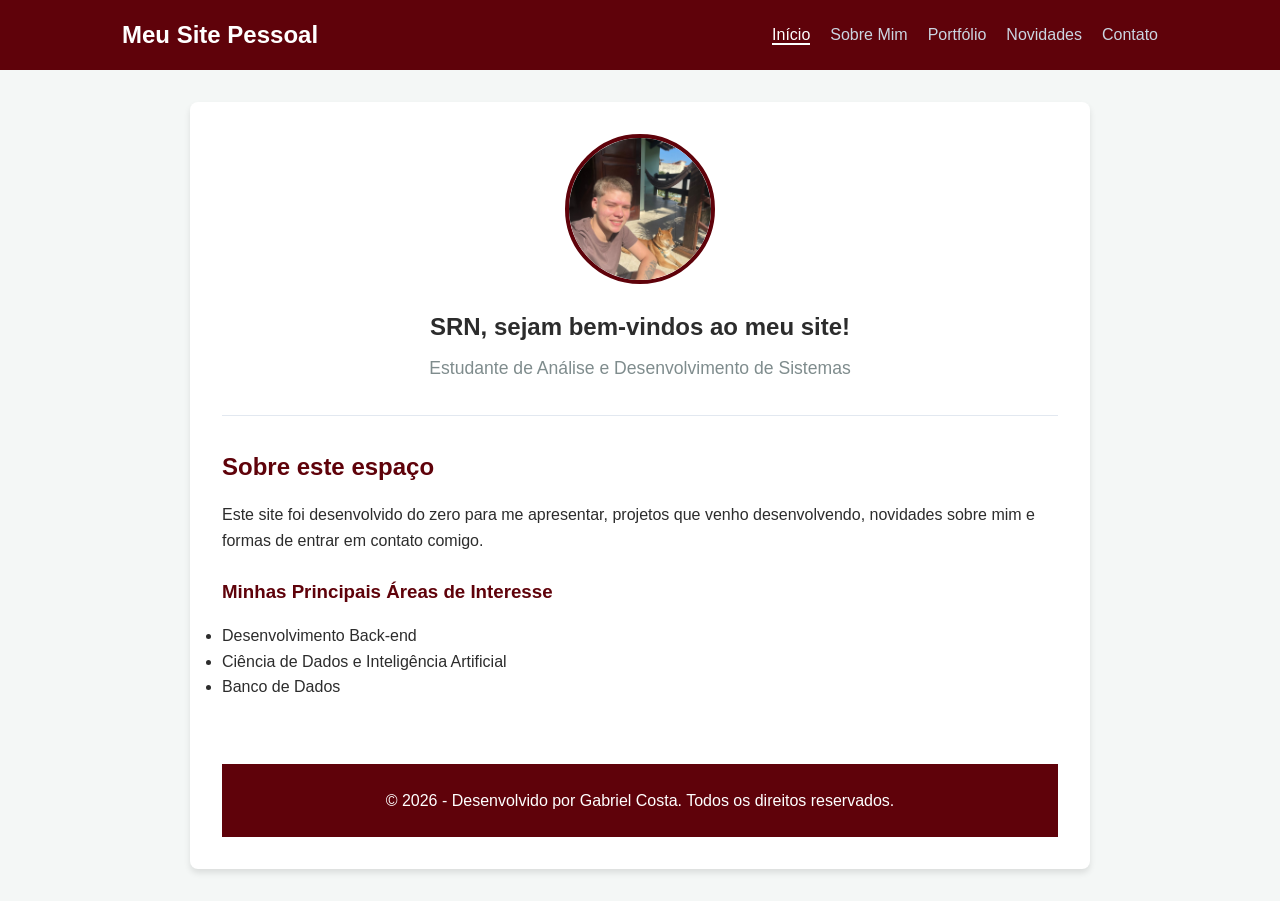
<file: index.html>
<!DOCTYPE html>
<html lang="pt-BR">
<head>
    <meta charset="UTF-8">
    <meta name="viewport" content="width=device-width, initial-scale=1.0">
    <title>Meu Site Pessoal - Home</title>
    <link rel="stylesheet" href="Stylepaginaprincipal.css">
</head>
<body>

    
    <header>
        <nav class="navbar">
            <div class="logo">Meu Site Pessoal</div>
            <ul class="nav-links">
                <li><a href="index.html" class="active">Início</a></li>
                <li><a href="sobre.html">Sobre Mim</a></li>
                <li><a href="portfolio.html">Portfólio</a></li>
                <li><a href="novidades.html">Novidades</a></li>
                <li><a href="contato.html">Contato</a></li>
            </ul>
        </nav>
    </header>
                                                        
    <main class="container">
        <section class="perfil-section">
            <img src="fotoeu.jpg" alt="Foto de perfil de Gabriel Costa" class="foto-perfil">
            <h1>SRN, sejam bem-vindos ao meu site!</h1>
            <p class="subtitulo">Estudante de Análise e Desenvolvimento de Sistemas</p>
        </section>

        <hr>

        <section class="conteudo-geral">
            <h2>Sobre este espaço</h2>
            <p>Este site foi desenvolvido do zero para me apresentar, projetos que venho desenvolvendo, novidades sobre mim e formas de entrar em contato comigo. </p>
            
            <h3>Minhas Principais Áreas de Interesse</h3>
            <ul>
                <li>Desenvolvimento Back-end</li>
                <li>Ciência de Dados e Inteligência Artificial</li>
                <li>Banco de Dados</li>
            </ul>

           
    <footer>
        <p>&copy; 2026 - Desenvolvido por Gabriel Costa. Todos os direitos reservados.</p>
    </footer>

</body>
</html>
</file>
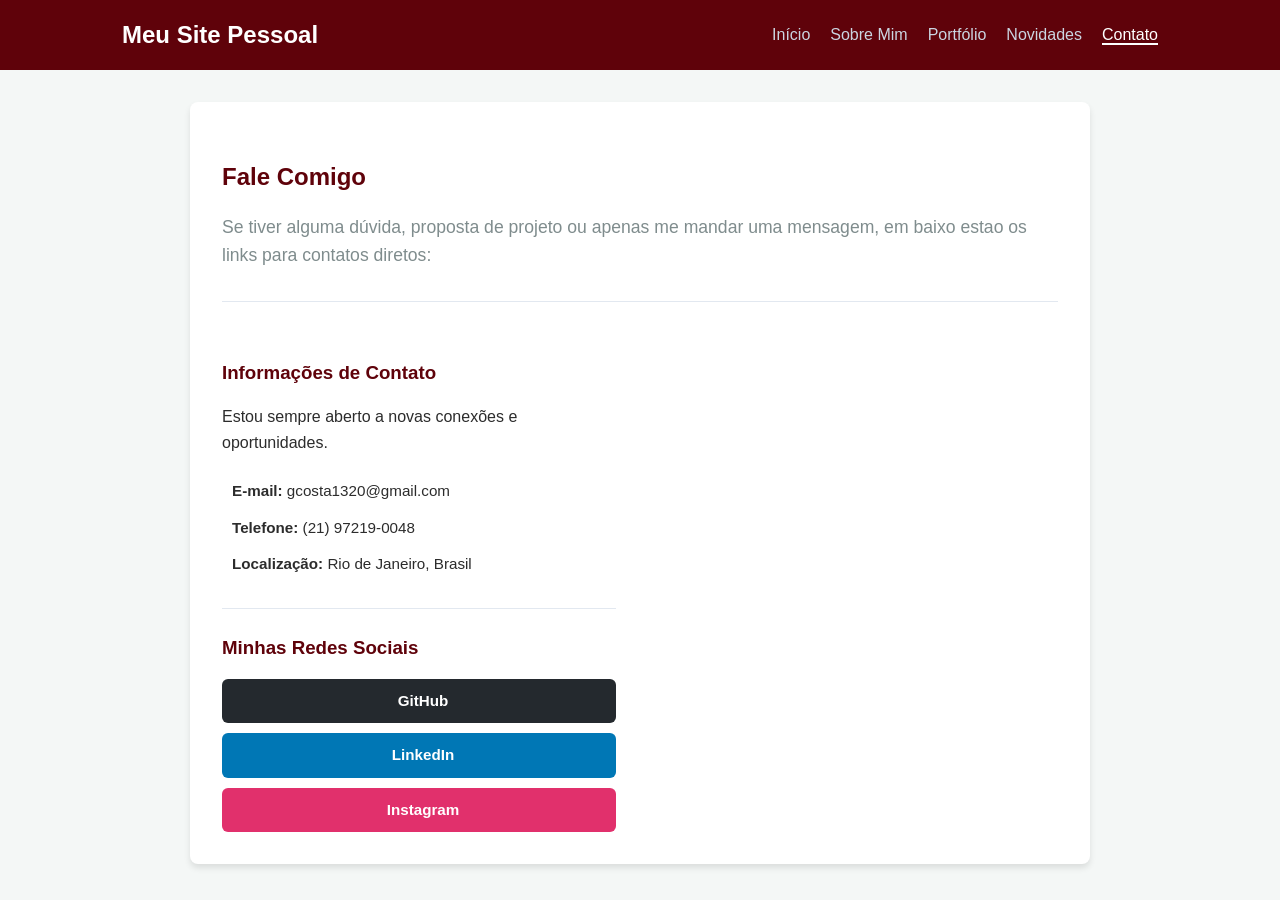
<file: Contato.html>
<!DOCTYPE html>
<html lang="pt-BR">
<head>
    <meta charset="UTF-8">
    <meta name="viewport" content="width=device-width, initial-scale=1.0">
    <title>Meu Site Pessoal - Contato</title>
    <link rel="stylesheet" href="Stylepaginaprincipal.css">
    <link rel="stylesheet" href="Stylecontato.css">
</head>
<body>


    <header>
        <nav class="navbar">
            <div class="logo">Meu Site Pessoal</div>
            <ul class="nav-links">
                <li><a href="index.html">Início</a></li>
                <li><a href="sobre.html">Sobre Mim</a></li>
                <li><a href="portfolio.html">Portfólio</a></li>
                <li><a href="novidades.html">Novidades</a></li>
                <li><a href="contato.html" class="active">Contato</a></li>
            </ul>
        </nav>
    </header>

   
    <main class="container">
        <section class="secao-titulo">
            <h2>Fale Comigo</h2>
            <p class="subtitulo">Se tiver alguma dúvida, proposta de projeto ou apenas me mandar uma mensagem, em baixo estao os links para contatos diretos: </p>
        </section>

        <hr>

        <div class="duas-colunas-contato">
            <div class="info-contato">
                <h3>Informações de Contato</h3>
                <p>Estou sempre aberto a novas conexões e oportunidades.</p>
                
                <ul class="lista-contatos-diretos">
                    <li><i class="fa-solid fa-envelope"></i> <strong>E-mail:</strong> gcosta1320@gmail.com</li>
                    <li><i class="fa-solid fa-phone"></i> <strong>Telefone:</strong> (21) 97219-0048</li>
                    <li><i class="fa-solid fa-location-dot"></i> <strong>Localização:</strong> Rio de Janeiro, Brasil</li>
                </ul>

                <hr class="divisor-social">

                <h3>Minhas Redes Sociais</h3>
                <div class="redes-sociais">
                    <a href="https://github.com/gcosta1320-glitch" target="_blank" class="social-btn github"><i class="fa-brands fa-github"></i> GitHub</a>
                    <a href="https://www.linkedin.com/in/gabriel-costa-lima-barbar%C3%A1-4bb4b9370/" target="_blank" class="social-btn linkedin"><i class="fa-brands fa-linkedin"></i> LinkedIn</a>
                    <a href="https://www.instagram.com/costaggb_/" target="_blank" class="social-btn instagram"><i class="fa-brands fa-instagram"></i> Instagram</a>
                </div>
            </div>


</body>
</html>
</file>
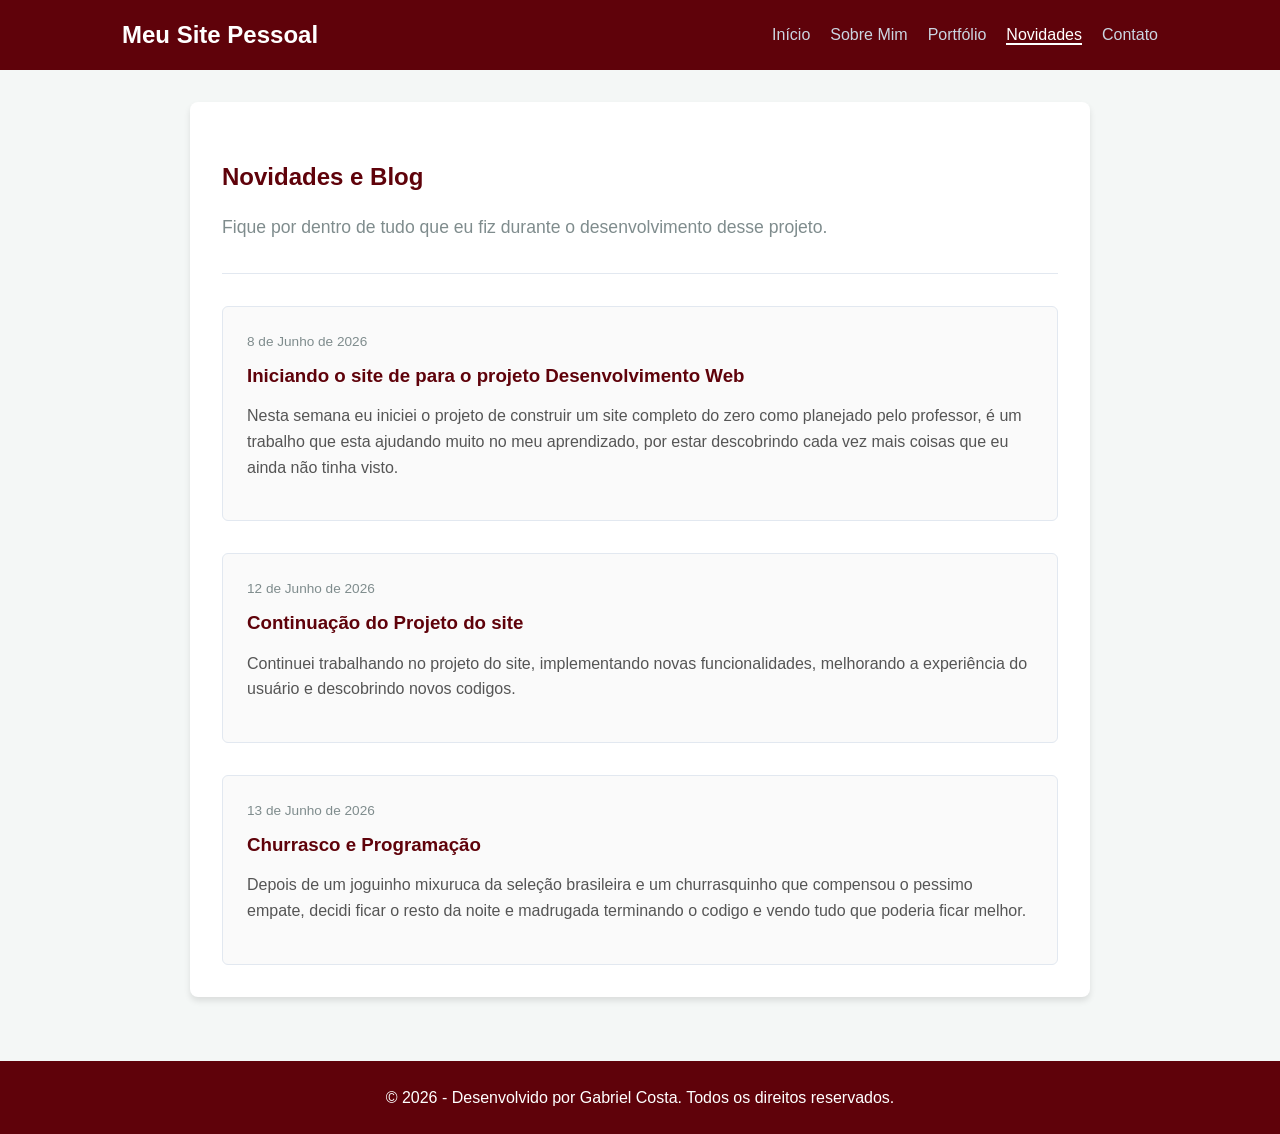
<file: Novidades.html>
<!DOCTYPE html>
<html lang="pt-BR">
<head>
    <meta charset="UTF-8">
    <meta name="viewport" content="width=device-width, initial-scale=1.0">
    <title>Meu Site Pessoal - Novidades</title>
    <link rel="stylesheet" href="Stylepaginaprincipal.css">
    <link rel="stylesheet" href="Stylenovidades.css">
</head>
<body>

    <header>
        <nav class="navbar">
            <div class="logo">Meu Site Pessoal</div>
            <ul class="nav-links">
                <li><a href="index.html">Início</a></li>
                <li><a href="sobre.html">Sobre Mim</a></li>
                <li><a href="portfolio.html">Portfólio</a></li>
                <li><a href="novidades.html" class="active">Novidades</a></li>
                <li><a href="contato.html">Contato</a></li>
            </ul>
        </nav>
    </header>


    <main class="container">
        <section class="secao-titulo">
            <h2>Novidades e Blog</h2>
            <p class="subtitulo">Fique por dentro de tudo que eu fiz durante o desenvolvimento desse projeto. </p>
        </section>

        <hr>

        <div class="feed-novidades">
            
            <article class="post-novidade">
                <div class="post-meta">
                    <span class="data-post"> 8 de Junho de 2026</span> 
                </div>
                <h3>Iniciando o site de para o projeto Desenvolvimento Web </h3>
                <p>Nesta semana eu iniciei o projeto de construir um site completo do zero como planejado pelo professor, é um trabalho que esta ajudando muito no meu aprendizado, por estar descobrindo cada vez mais coisas que eu ainda não tinha visto.</p>
            </article>

            <article class="post-novidade">
                <div class="post-meta">
                    <span class="data-post">12 de Junho de 2026</span> 
                </div>
                <h3>Continuação do Projeto do site</h3>
                <p>Continuei trabalhando no projeto do site, implementando novas funcionalidades, melhorando a experiência do usuário e descobrindo novos codigos.</p>
            </article>

            <article class="post-novidade">
                <div class="post-meta">
                    <span class="data-post">13 de Junho de 2026</span> 
                </div>
                <h3>Churrasco e Programação</h3>
                <p>Depois de um joguinho mixuruca da seleção brasileira e um churrasquinho que compensou o pessimo empate, decidi ficar o resto da noite e madrugada terminando o codigo e vendo tudo que poderia ficar melhor.</p>
            </article>

        </div>
    </main>

    <footer>
        <p>&copy; 2026 - Desenvolvido por Gabriel Costa. Todos os direitos reservados.</p>
    </footer>

</body>
</html>
</file>
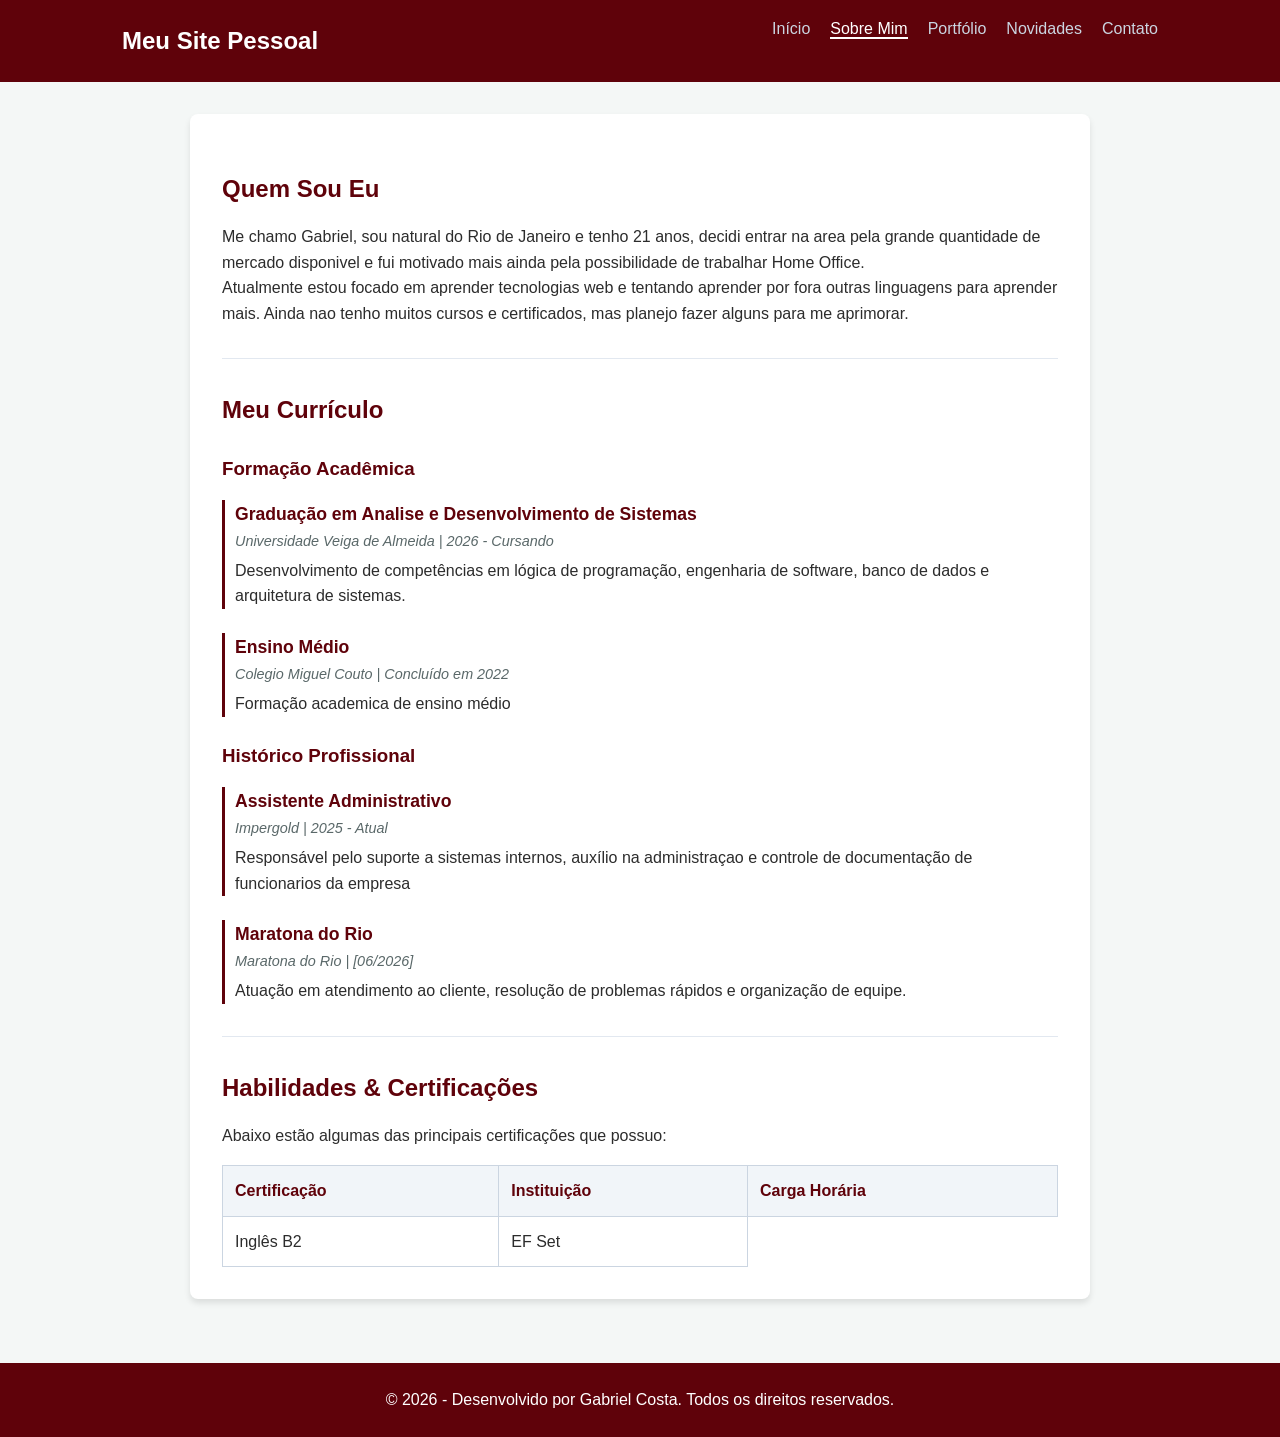
<file: Sobre.html>
<!DOCTYPE html>
<html lang="pt-BR">
<head>
    <meta charset="UTF-8">
    <meta name="viewport" content="width=device-width, initial-scale=1.0">
    <title>Meu Site Pessoal - Sobre Mim</title>
    <link rel="stylesheet" href="Stylepaginaprincipal.css">
    <link rel="stylesheet" href="Stylesobremim.css">
</head>
<body>

    
    <header>
        <nav class="navbar">
            <div class="logo">Meu Site Pessoal</div>
            <ul class="nav-links">
                <li><a href="index.html">Início</a></li>
                <li><a href="sobre.html" class="active">Sobre Mim</a></li>
                <li><a href="portfolio.html">Portfólio</a></li>
                <li><a href="novidades.html">Novidades</a></li>
                <li><a href="contato.html">Contato</a></li>
            </ul>
        </nav>
    </header>
 
    
    <main class="container">
        
        
        <section class="sobre-secao">
            <h2>Quem Sou Eu</h2>
            <p>Me chamo Gabriel, sou natural do Rio de Janeiro e tenho 21 anos, decidi entrar na area pela grande quantidade de mercado disponivel e fui motivado mais ainda pela possibilidade de trabalhar Home Office.</p>
            <p>Atualmente estou focado em aprender tecnologias web e tentando aprender por fora outras linguagens para aprender mais. Ainda nao tenho muitos cursos e certificados, mas planejo fazer alguns para me aprimorar. </p>
        </section>

        <hr>

       
        <section class="curriculo-secao">
            <h2>Meu Currículo</h2>
            
            <h3>Formação Acadêmica</h3> 
            <div class="item-curriculo">
                <h4>Graduação em Analise e Desenvolvimento de Sistemas</h4>
                <p class="instituicao">Universidade Veiga de Almeida | 2026 - Cursando</p>
                <p>Desenvolvimento de competências em lógica de programação, engenharia de software, banco de dados e arquitetura de sistemas.</p>
            </div>

            <div class="item-curriculo">
                <h4>Ensino Médio</h4>
                <p class="instituicao">Colegio Miguel Couto | Concluído em 2022</p>
                <p>Formação academica de ensino médio </p>
            </div>

            <h3>Histórico Profissional</h3>
            <div class="item-curriculo">
                <h4>Assistente Administrativo</h4>
                <p class="instituicao">Impergold | 2025 - Atual</p>
                <p>Responsável pelo suporte a sistemas internos, auxílio na administraçao e controle de documentação de funcionarios da  empresa </p>  
            </div>

            <div class="item-curriculo">
                <h4>Maratona do Rio</h4>
                <p class="instituicao">Maratona do Rio | [06/2026] </p>
                <p>Atuação em atendimento ao cliente, resolução de problemas rápidos e organização de equipe.</p>
            </div>
        </section>

        <hr>

        
        <section class="competencias-secao">
            <h2>Habilidades & Certificações</h2>
            <p>Abaixo estão algumas das principais certificações que possuo:</p>
            
            <table class="tabela-dados">
                <thead>
                    <tr>
                        <th>Certificação</th>
                        <th>Instituição</th>
                        <th>Carga Horária</th>
                    </tr>
                </thead>
                <tbody>
                    
                    <tr>
                        <td>Inglês B2 </td>
                        <td>EF Set</td>
                    </tr>
                </tbody>
            </table>
        </section>

    </main>

    <footer>
        <p>&copy; 2026 - Desenvolvido por Gabriel Costa. Todos os direitos reservados.</p>
    </footer>

</body>
</html>
</file>
<file: Stylepaginaprincipal.css>
* {
    margin: 0;
    padding: 0;
    box-sizing: border-box;
    font-family: 'Segoe UI', Tahoma, Geneva, Verdana, sans-serif;
}

body {
    background-color: #f4f7f6;
    color: #2c2c2c;
    line-height: 1.6;
}

header {
    background-color: #5f020a;
    position: sticky;
    top: 0;
    z-index: 1000;
}

.navbar {
    display: flex;
    justify-content: space-between;
    align-items: center;
    max-width: 1100px;
    margin: 0 auto;
    padding: 1rem 2rem;
}

.navbar .logo {
    color: #fff;
    font-size: 1.5rem;
    font-weight: bold;
}

.nav-links {
    list-style: none;
    display: flex;
}

.nav-links li {
    margin-left: 20px;
}

.nav-links a {
    color: #cbd5e1;
    text-decoration: none;
    font-weight: 500;
    transition: color 0.3s;
}

.nav-links a:hover, .nav-links a.active {
    color: #ffffff;
    border-bottom: 2px solid #ffffff;
}

.container {
    max-width: 900px;
    margin: 2rem auto;
    background: #fff;
    padding: 2rem;
    border-radius: 8px;
    box-shadow: 0 4px 6px rgba(0,0,0,0.1);
}

.perfil-section {
    text-align: center;
    margin-bottom: 2rem;
}

.foto-perfil {
    width: 150px;
    height: 150px;
    border-radius: 50%;
    object-fit: cover;
    border: 4px solid #5f020a;
    margin-bottom: 1rem;
}

.subtitulo {
    color: #7f8c8d;
    font-size: 1.1rem;
    margin-top: 0.5rem;
}

hr {
    border: 0;
    height: 1px;
    background: #e2e8f0;
    margin: 2rem 0;
}

h2, h3 {
    color: #5f020a;
    margin-bottom: 1rem;
    margin-top: 1.5rem;
}

footer {
    text-align: center;
    padding: 1.5rem;
    background-color: #5f020a;
    color: #fff;
    margin-top: 4rem;
}
</file>
<file: Stylecontato.css>
.duas-colunas-contato {
    display: grid;
    grid-template-columns: 1fr 1fr;
    gap: 3rem;
    margin-top: 1.5rem;
}

@media (max-width: 768px) {
    .duas-colunas-contato {
        grid-template-columns: 1fr;
        gap: 2rem;
    }
}

.info-contato p {
    margin-bottom: 1.5rem;
}

.lista-contatos-diretos {
    list-style: none;
    margin-left: 0;
    margin-bottom: 2rem;
}

.lista-contatos-diretos li {
    margin-bottom: 12px;
    font-size: 0.95rem;
}

.lista-contatos-diretos i {
    color: #3498db;
    margin-right: 10px;
    width: 20px;
    text-align: center;
}

.divisor-social {
    margin: 1.5rem 0;
}

.redes-sociais {
    display: flex;
    flex-direction: column;
    gap: 10px;
    margin-top: 1rem;
}

.social-btn {
    display: inline-flex;
    align-items: center;
    justify-content: center;
    padding: 10px 15px;
    border-radius: 6px;
    color: white !important;
    text-decoration: none;
    font-weight: 600;
    font-size: 0.95rem;
    transition: filter 0.2s;
}

.social-btn i {
    margin-right: 8px;
    font-size: 1.1rem;
}

.social-btn:hover {
    filter: brightness(0.9);
}

.github { background-color: #24292e; }
.linkedin { background-color: #0077b5; }
.instagram { background-color: #e1306c; }

.form-estilizado {
    display: flex;
    flex-direction: column;
    gap: 1.2rem;
}

.campo-grupo {
    display: flex;
    flex-direction: column;
    gap: 5px;
}

.campo-grupo label {
    font-size: 0.9rem;
    font-weight: 600;
    color: #34495e;
}

.campo-grupo input,
.campo-grupo textarea {
    padding: 10px 14px;
    border: 1px solid #cbd5e1;
    border-radius: 6px;
    font-size: 0.95rem;
    transition: border-color 0.2s, box-shadow 0.2s;
    outline: none;
}

.campo-grupo input:focus,
.campo-grupo textarea:focus {
    border-color: #3498db;
    box-shadow: 0 0 0 3px rgba(52, 152, 219, 0.15);
}

.campo-grupo textarea {
    resize: vertical;
}
</file>
<file: Stylenovidades.css>
.feed-novidades {
    display: flex;
    flex-direction: column;
    gap: 2rem; 
}

.post-novidade {
    background-color: #fafafa;
    padding: 1.5rem;
    border-radius: 6px;
    border: 1px solid #e2e8f0;
    transition: transform 0.2s, box-shadow 0.2s;
}

.post-novidade:hover {
    transform: translateY(-2px);
    box-shadow: 0 4px 12px rgba(0, 0, 0, 0.05);
}

.post-meta {
    font-size: 0.85rem;
    color: #7f8c8d;
    margin-bottom: 0.5rem;
}

.categoria-post {
    color: #3498db;
    font-weight: 600;
}

.post-novidade h3 {
    margin-top: 0;
    margin-bottom: 0.8rem;
    color: #5f020a;
}

.post-novidade p {
    color: #555;
    margin-bottom: 1rem;
}

.link-ler-mais {
    color: #3498db;
    text-decoration: none;
    font-weight: 500;
    font-size: 0.9rem;
}

.link-ler-mais:hover {
    text-decoration: underline;
}
</file>
<file: Stylesobremim.css>
ul {
    margin-left: 20px;
    margin-bottom: 1.5rem;
}

.tabela-dados {
    width: 100%;
    border-collapse: collapse;
    margin-top: 1rem;
}

.tabela-dados th, .tabela-dados td {
    border: 1px solid #cbd5e1;
    padding: 12px;
    text-align: left;
}

.tabela-dados th {
    background-color: #f1f5f9;
    color: #5f020a;
}

.item-curriculo {
    margin-bottom: 1.5rem;
    padding-left: 10px;
    border-left: 3px solid #5f020a;
}

.item-curriculo h4 {
    color: #5f020a;
    font-size: 1.1rem;
    margin-bottom: 2px;
}

.instituicao {
    font-style: italic;
    color: #5a6869;
    font-size: 0.9rem;
    margin-bottom: 5px;
}
</file>
